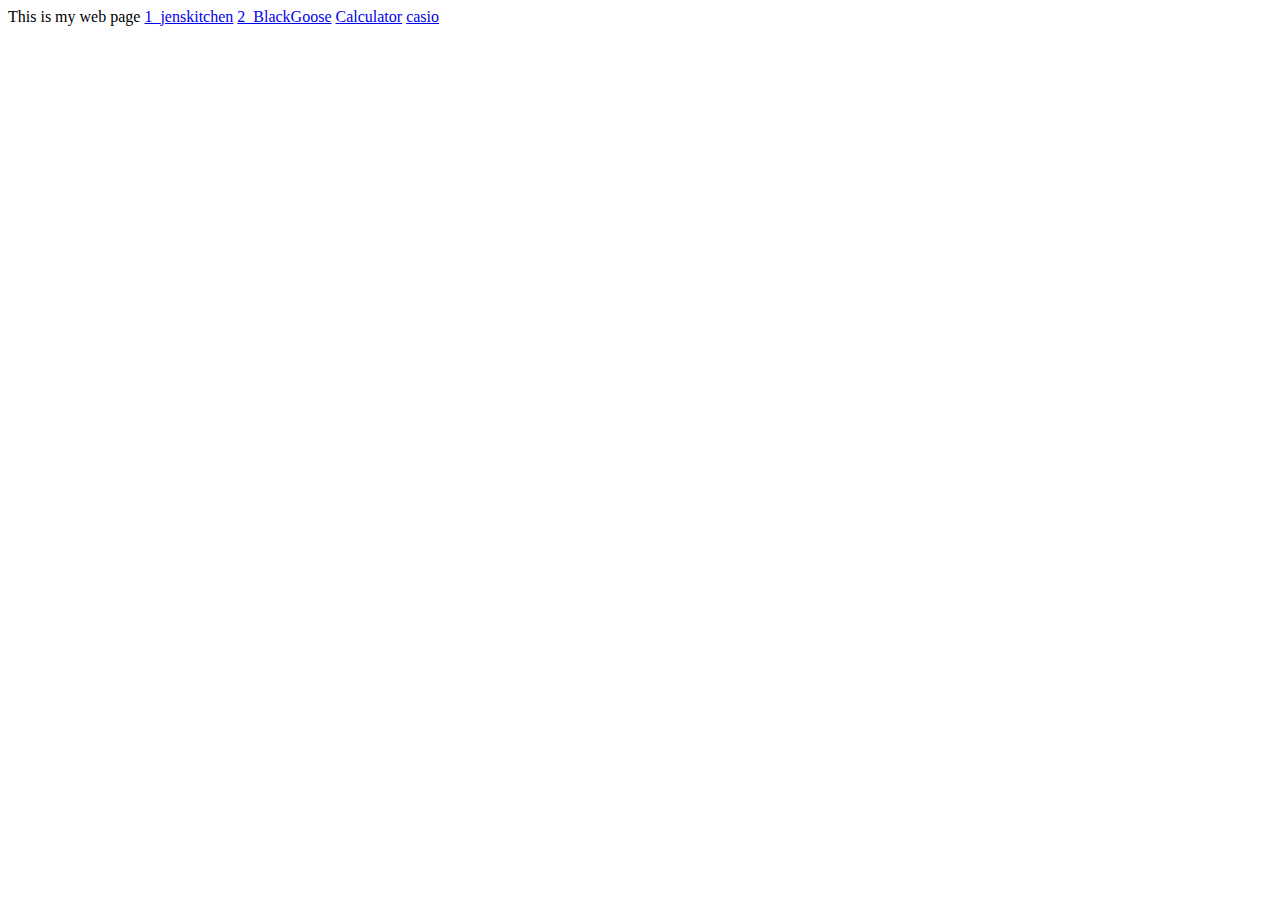
<file: index.html>
<!DOCTYPE html>
<html lang="en">
<head>
    <meta charset="UTF-8">
    <meta name="viewport" content="width=device-width, initial-scale=1.0">
    <title>Document</title>
</head>
<body>
    <h>This is my web page</h>
    <a href="./1_jenskitchen/index.html">1_jenskitchen</a>
    <a href="./2_BlackGoose/index.html">2_BlackGoose</a>
    <a href="./calculator/index.html">Calculator</a>
    <a href="./casio/index.html">casio</a>

</body>
</html>
</file>
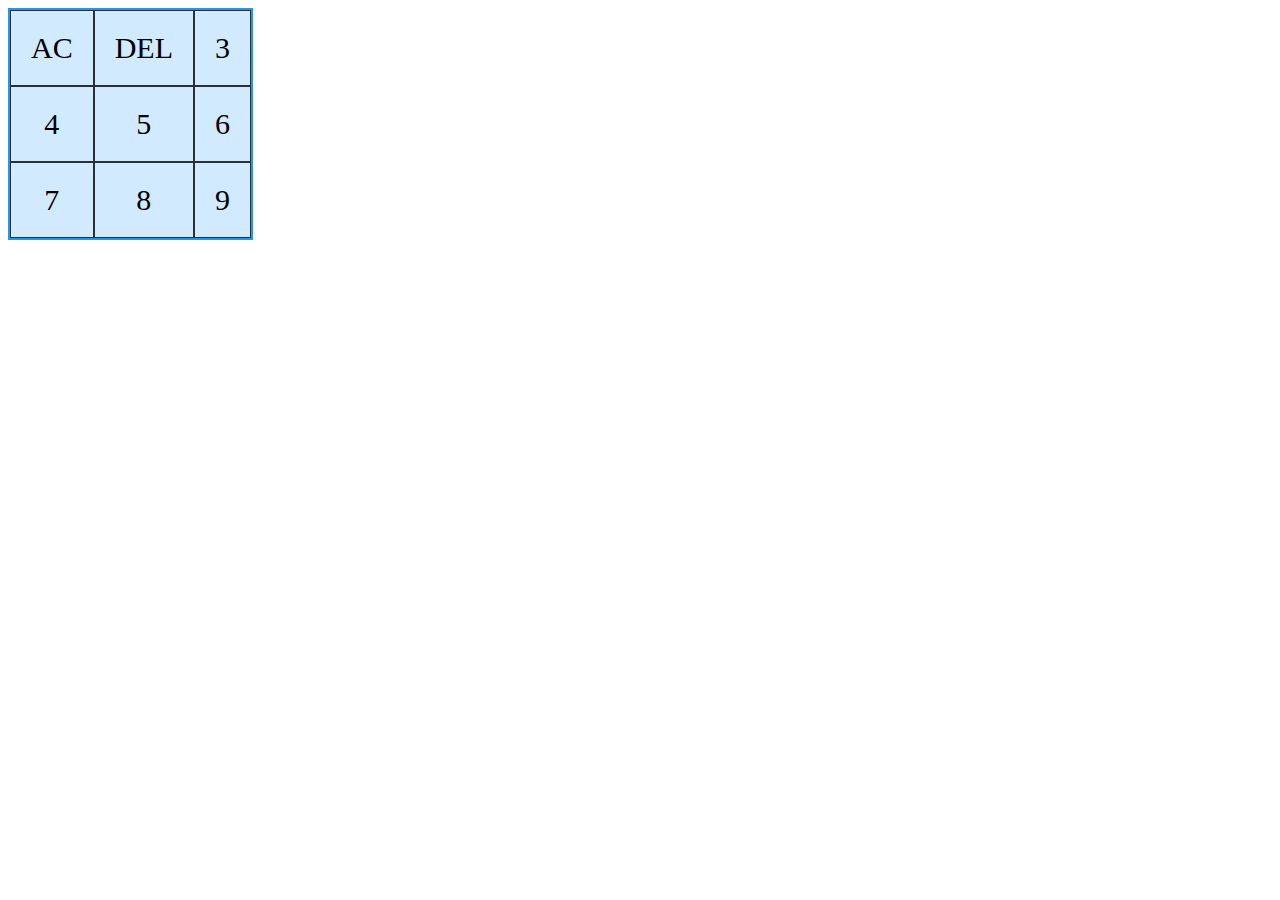
<file: calculator/index.html>
<!DOCTYPE html>
<html lang="en">
<head>
    <meta charset="UTF-8">
    <meta name="viewport" content="width=device-width, initial-scale=1.0">
    <title>Casio</title>
    <style>
        .buttons {
  display: inline-grid;
  grid-template-columns: auto auto auto;
  background-color: #2196F3;
  padding: 2px;
}

.buttons-button {
  background-color: rgba(255, 255, 255, 0.8);
  border: 1px solid rgba(0, 0, 0, 0.8);
  padding: 20px;
  font-size: 30px;
  text-align: center;
}
    </style>
</head>
<body>
    <div class="buttons">
        <div class="buttons-button" data-value="AC">AC</div>
        <div class="buttons-button">DEL</div>
        <div class="buttons-button">3</div>  
        <div class="buttons-button">4</div>
        <div class="buttons-button">5</div>
        <div class="buttons-button">6</div>  
        <div class="buttons-button">7</div>
        <div class="buttons-button">8</div>
        <div class="buttons-button">9</div>  
</body>
</html>
</file>
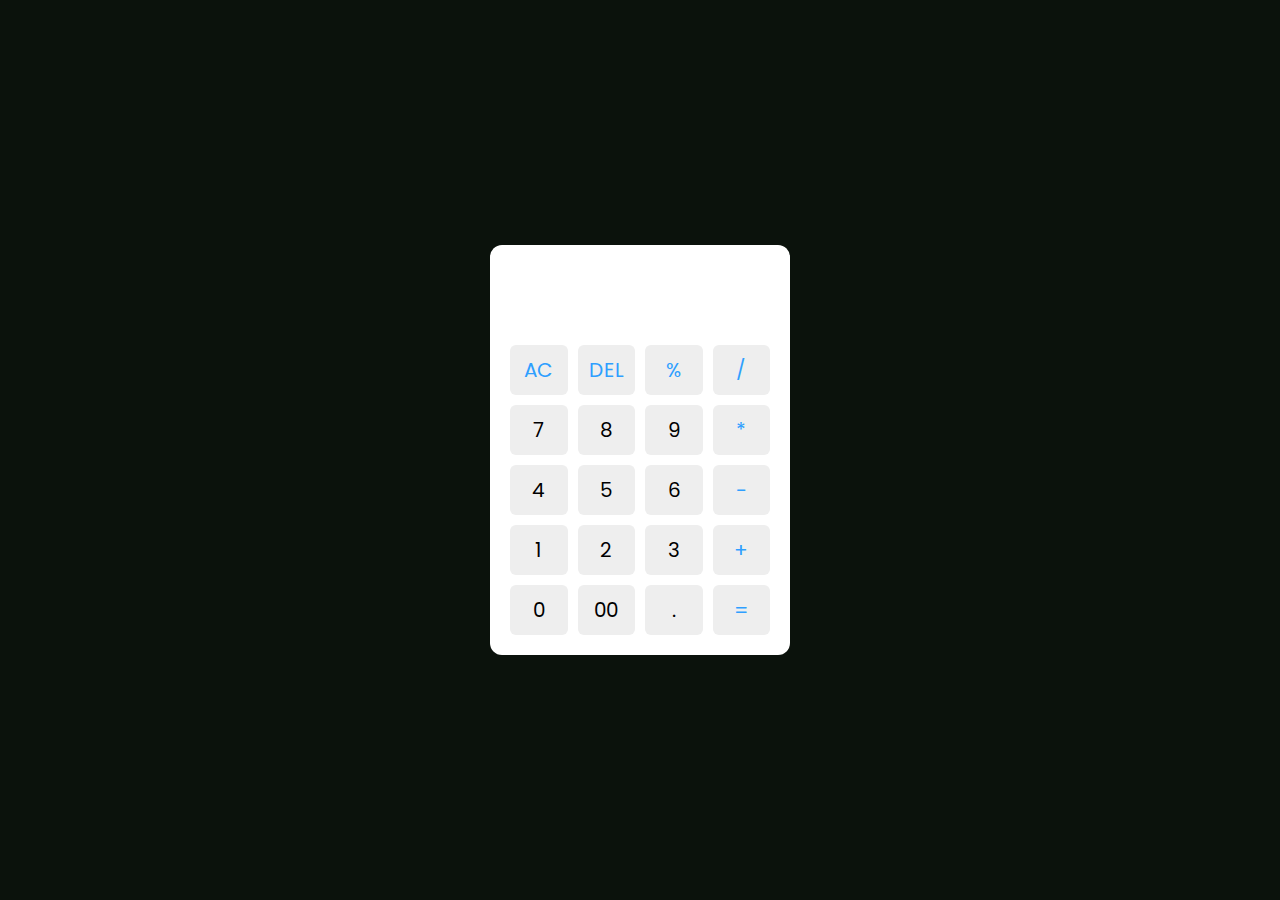
<file: casio/index.html>
<!DOCTYPE html>
<html>
  <head>
    <title>Calculator</title>
    <link rel="stylesheet" href="casio.css" />
  </head>
  <body>
    <div class="container">
      <input type="text" class="display" />

      <div class="buttons">
        <button class="operator" data-value="AC">AC</button>
        <button class="operator" data-value="DEL">DEL</button>
        <button class="operator" data-value="%">%</button>
        <button class="operator" data-value="/">/</button>

        <button data-value="7">7</button>
        <button data-value="8">8</button>
        <button data-value="9">9</button>
        <button class="operator" data-value="*">*</button>

        <button data-value="4">4</button>
        <button data-value="5">5</button>
        <button data-value="6">6</button>
        <button class="operator" data-value="-">-</button>

        <button data-value="1">1</button>
        <button data-value="2">2</button>
        <button data-value="3">3</button>
        <button class="operator" data-value="+">+</button>

        <button data-value="0">0</button>
        <button data-value="00">00</button>
        <button data-value=".">.</button>
        <button class="operator" data-value="=">=</button>
      </div>
  </body>
  </html>
</file>
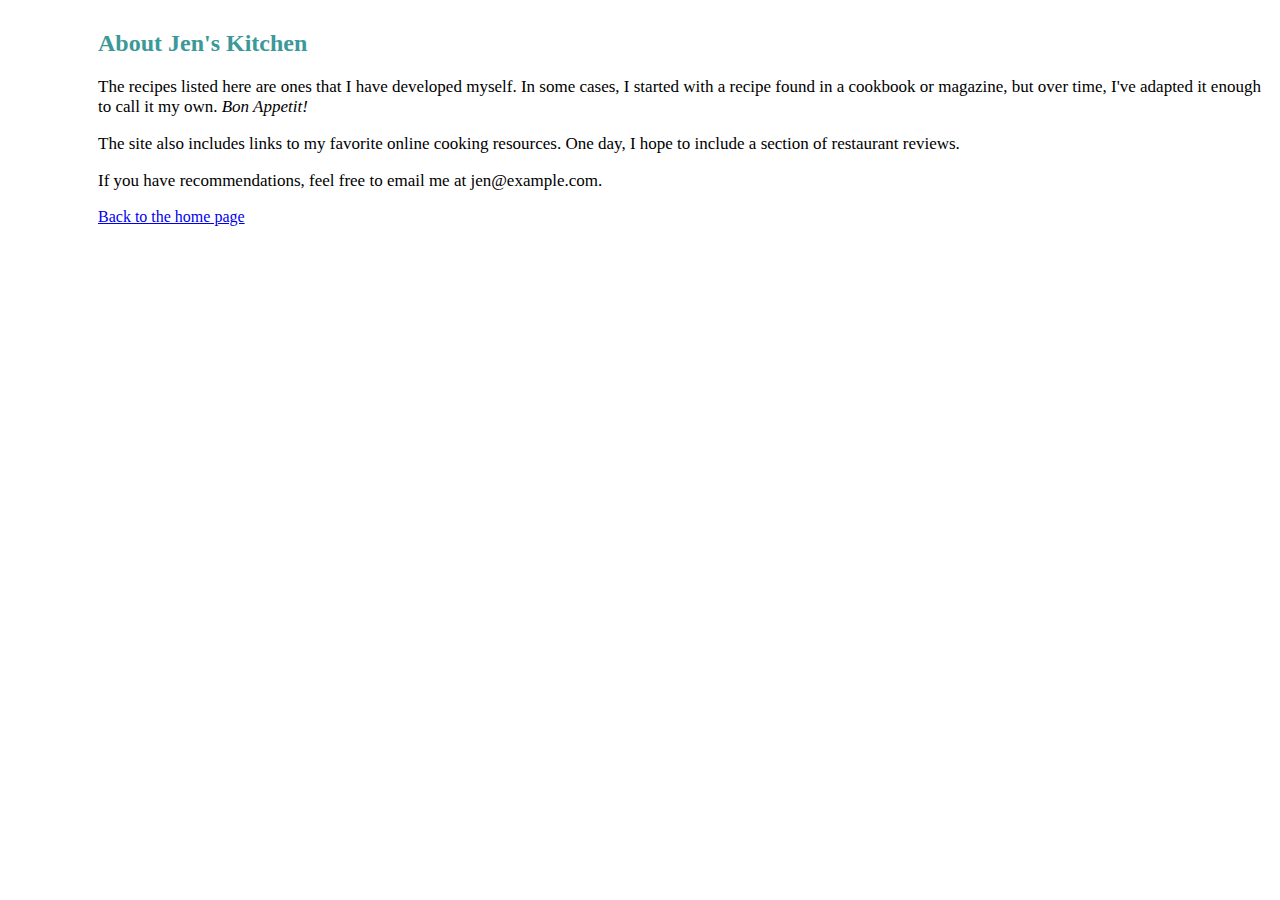
<file: 1_jenskitchen/about.html>
<!DOCTYPE html>
<html>
<head>
    <title> About Us </title>
    <style>
        h2 {
            margin-top: 30px;
            margin-left: 90px;
            color: #3c9999;
            font-family:Georgia, 'Times New Roman', Times, serif;
        }
        p {
            margin-left: 90px;
            font-size: 17px;
        }
        a {
            margin-left: 90px;
        }
    </style>
</head>
<body>
    <div>
    <h2>About Jen's Kitchen</h2>
    <p>The recipes listed here are ones that I have developed myself. In some cases, I started with a recipe found in a cookbook or magazine, but over time, I've adapted it enough to call it my own.<i> Bon Appetit! </i></p>
    <p>The site also includes links to my favorite online cooking resources. One day, I hope to include a section of restaurant reviews.</p>
    <p>If you have recommendations, feel free to email me at jen@example.com.</p>
    <a href="index.html" >Back to the home page</a>

</body>
</html>
</file>
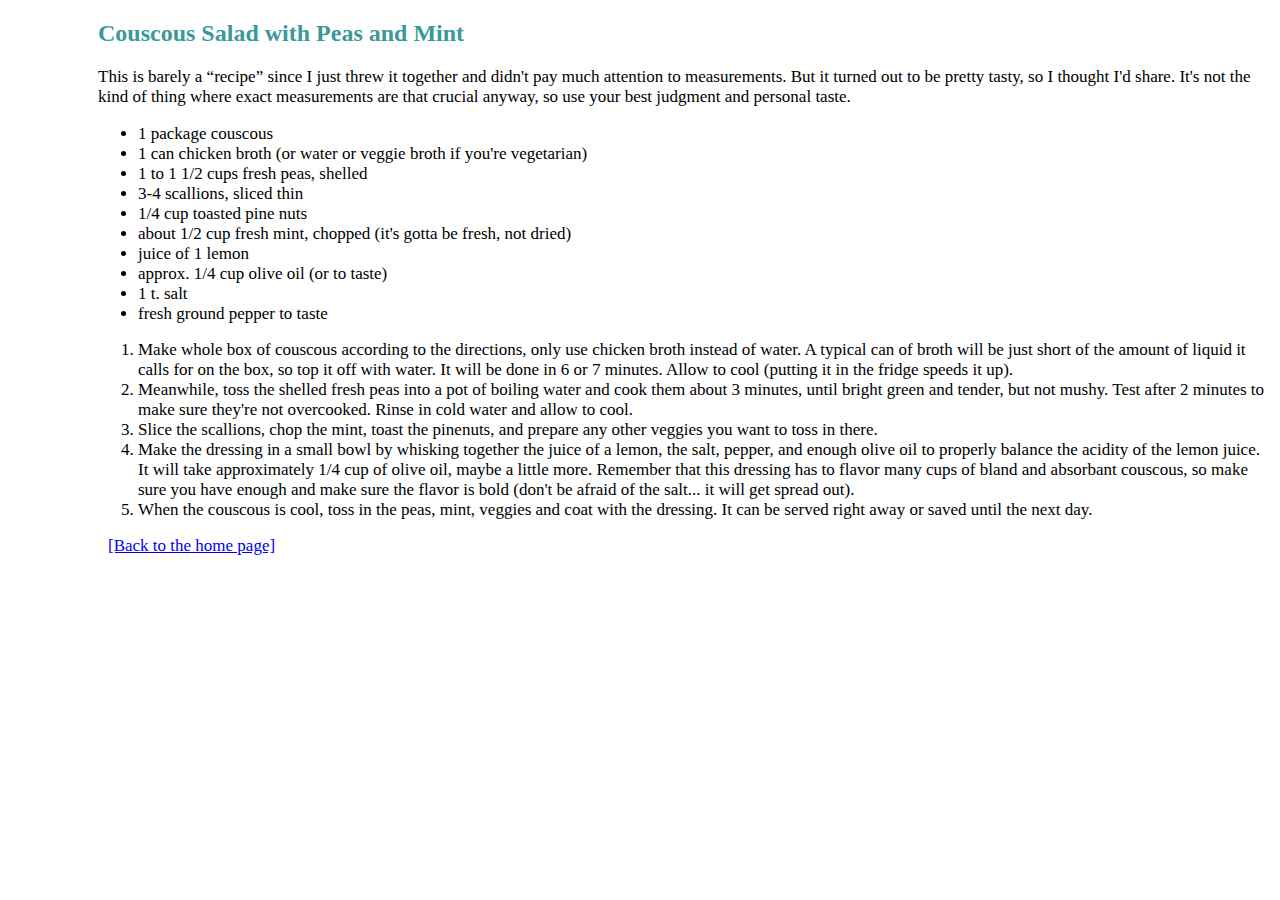
<file: 1_jenskitchen/couscous.html>
<!DOCTYPE html>
<html lang="en">
<head>
    <title>Jen's Kitchen: Couscous Salad with Peas and Mint</title>
    <link rel="stylesheet" href="jens_kitchen_style.css">
</head>
<body>
    <div>
        <h2 id="margin">Couscous Salad with Peas and Mint</h2>
        <p id="margin">This is barely a “recipe” since I just threw it together and didn't pay much attention to measurements. But it turned out to be pretty tasty, so I thought I'd share. It's not the kind of thing where exact measurements are that crucial anyway, so use your best judgment and personal taste.</p>
        <ul>
            <li>1 package couscous</li>
            <li>1 can chicken broth (or water or veggie broth if you're vegetarian)</li>
            <li>1 to 1 1/2 cups fresh peas, shelled</li>
            <li>3-4 scallions, sliced thin</li>
            <li>1/4 cup toasted pine nuts</li>
            <li>about 1/2 cup fresh mint, chopped (it's gotta be fresh, not dried)</li>
            <li>juice of 1 lemon</li>
            <li>approx. 1/4 cup olive oil (or to taste)</li>
            <li>1 t. salt</li>
            <li>fresh ground pepper to taste</li>
        </ul>
        <ol>
            <li>Make whole box of couscous according to the directions, only use chicken broth instead of water. A typical can of broth will be just short of the amount of liquid it calls for on the box, so top it off with water. It will be done in 6 or 7 minutes. Allow to cool (putting it in the fridge speeds it up).</li>
            <li>Meanwhile, toss the shelled fresh peas into a pot of boiling water and cook them about 3 minutes, until bright green and tender, but not mushy. Test after 2 minutes to make sure they're not overcooked. Rinse in cold water and allow to cool.</li>
            <li>Slice the scallions, chop the mint, toast the pinenuts, and prepare any other veggies you want to toss in there.</li>
            <li>Make the dressing in a small bowl by whisking together the juice of a lemon, the salt, pepper, and enough olive oil to properly balance the acidity of the lemon juice. It will take approximately 1/4 cup of olive oil, maybe a little more.
                Remember that this dressing has to flavor many cups of bland and absorbant couscous, so make sure you have enough and make sure the flavor is bold (don't be afraid of the salt... it will get spread out).
            </li>
            <li>When the couscous is cool, toss in the peas, mint, veggies and coat with the dressing. It can be served right away or saved until the next day.</li>
        </ol>
    <a href="index.html" style="margin: 100px; font-family: serif; font-size:17px;">[Back to the home page]</a>
    </div>
</body>
</html>
</file>
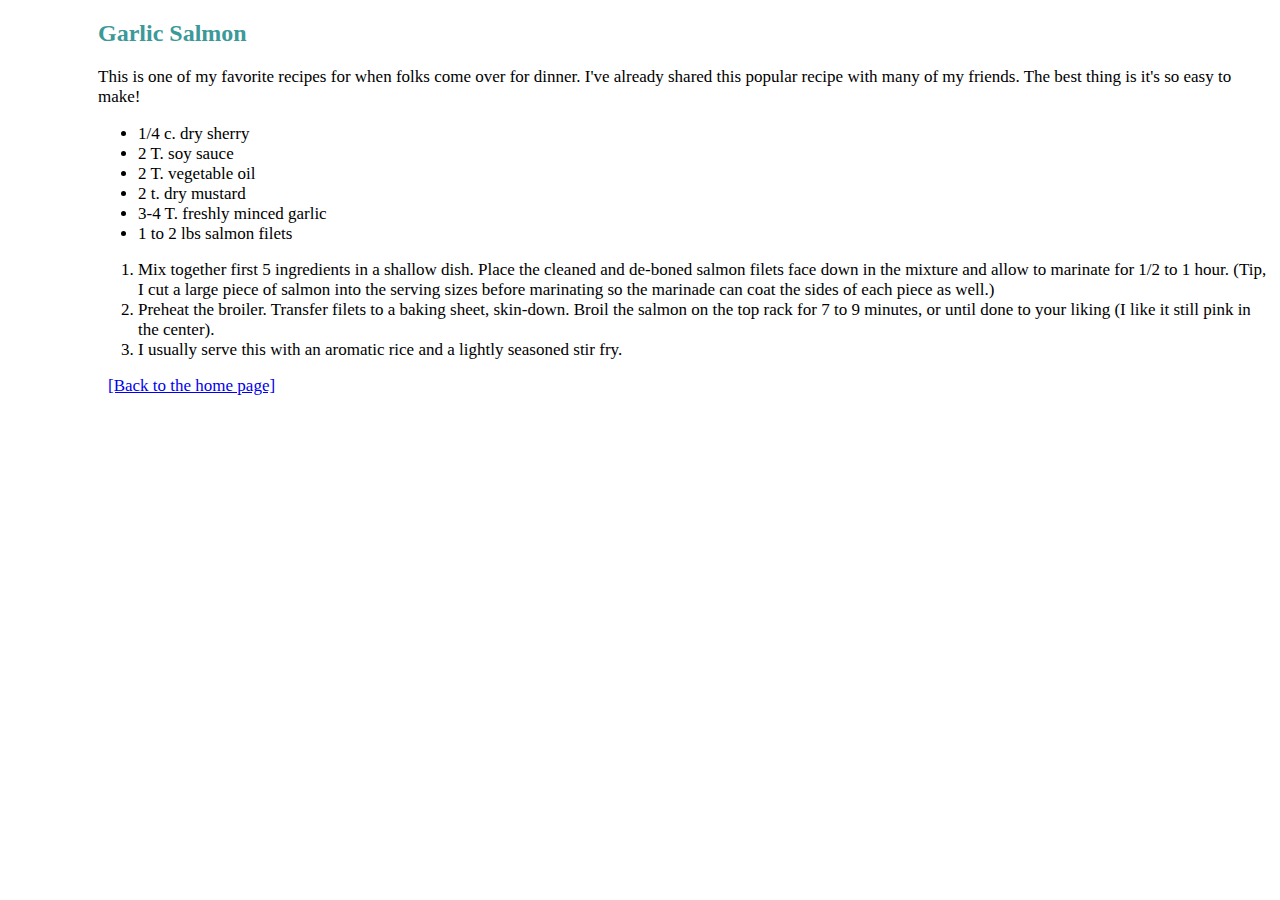
<file: 1_jenskitchen/gsalmon.html>
<!DOCTYPE html>
<html>
<head>
    <title>Jen's Kitchen: Garlic Salmon</title>
    <link rel="stylesheet" href="jens_kitchen_style.css">
</head>
<body>
    <div>
        <h2 id="margin">Garlic Salmon</h2>
        <p id="margin">This is one of my favorite recipes for when folks come over for dinner. I've already shared this popular recipe with many of my friends. The best thing is it's so easy to make!</p>
        <ul>
            <li>1/4 c. dry sherry</li>
            <li>2 T. soy sauce</li>
            <li>2 T. vegetable oil</li>
            <li>2 t. dry mustard</li>
            <li>3-4 T. freshly minced garlic</li>
            <li>1 to 2 lbs salmon filets</li>
        </ul>
        <ol>
            <li>Mix together first 5 ingredients in a shallow dish. Place the cleaned and de-boned salmon filets face down in the mixture and allow to marinate for 1/2 to 1 hour. (Tip, I cut a large piece of salmon into the serving sizes before marinating so the marinade can coat the sides of each piece as well.)</li>
            <li>Preheat the broiler. Transfer filets to a baking sheet, skin-down. Broil the salmon on the top rack for 7 to 9 minutes, or until done to your liking (I like it still pink in the center).</li>
            <li>I usually serve this with an aromatic rice and a lightly seasoned stir fry.</li>
        </ol>
        <a href="index.html" style="margin: 100px; font-family: serif; font-size:17px;">[Back to the home page]</a>
    </div>
</body>
</html>
</file>
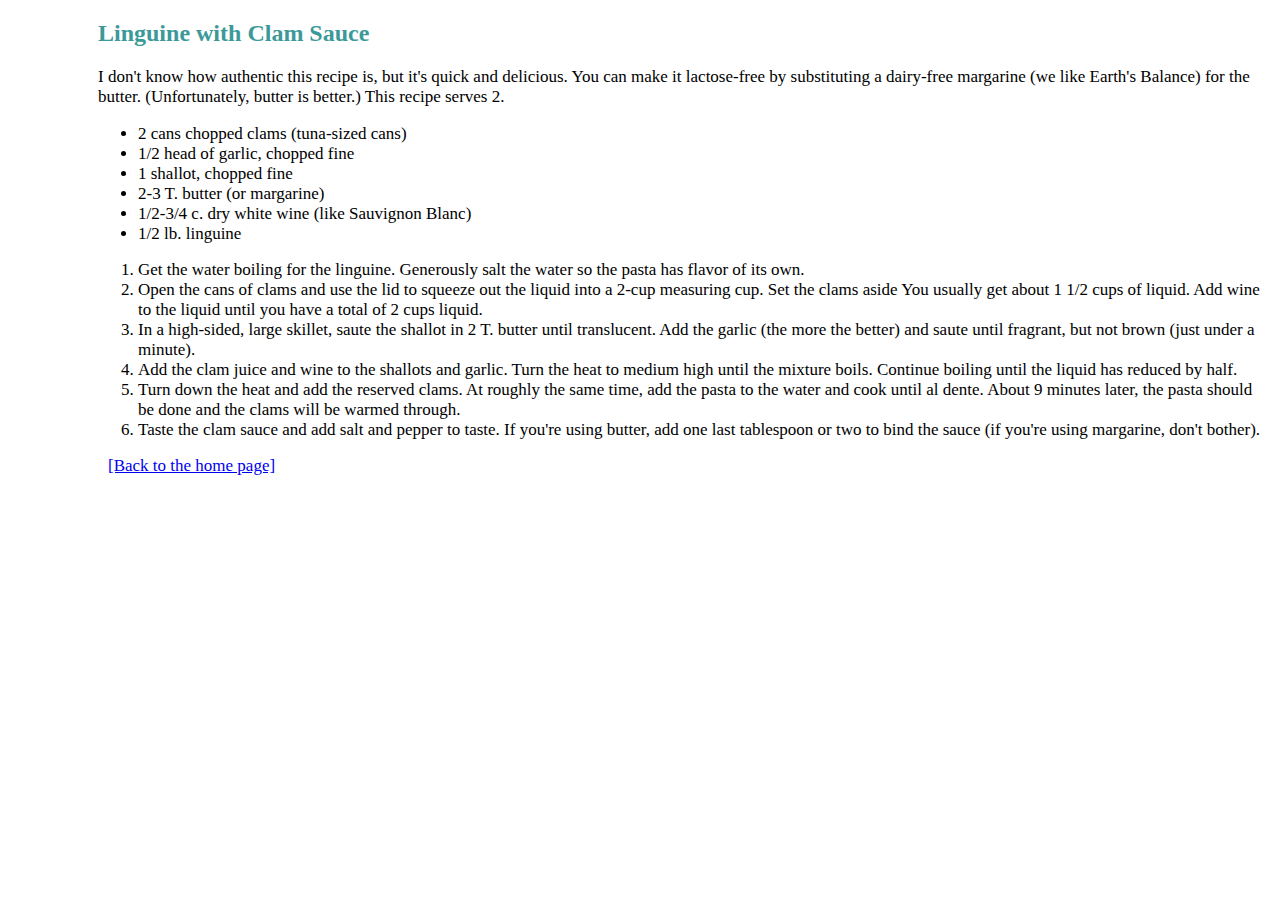
<file: 1_jenskitchen/linguine.html>
<!DOCTYPE html>
<html>
<head>
    <title>Jen's Kitchen: Liguine with Clam Sauce</title>
    <link rel="stylesheet" href="jens_kitchen_style.css">
</head>
<body>
    <div>
        <h2 id="margin">Linguine with Clam Sauce</h2>
        <p id="margin">I don't know how authentic this recipe is, but it's quick and delicious. You can make it lactose-free by substituting a dairy-free margarine (we like Earth's Balance) for the butter. (Unfortunately, butter is better.) This recipe serves 2.</p>
    <ul>
        <li>2 cans chopped clams (tuna-sized cans)</li>
        <li>1/2 head of garlic, chopped fine</li>
        <li>1 shallot, chopped fine</li>
        <li>2-3 T. butter (or margarine)</li>
        <li>1/2-3/4 c. dry white wine (like Sauvignon Blanc)</li>
        <li>1/2 lb. linguine</li>
    </ul>
    <ol>
        <li>Get the water boiling for the linguine. Generously salt the water so the pasta has flavor of its own.</li>
        <li>Open the cans of clams and use the lid to squeeze out the liquid into a 2-cup measuring cup. Set the clams aside You usually get about 1 1/2 cups of liquid. Add wine to the liquid until you have a total of 2 cups liquid.</li>
        <li>In a high-sided, large skillet, saute the shallot in 2 T. butter until translucent. Add the garlic (the more the better) and saute until fragrant, but not brown (just under a minute).</li>
        <li>Add the clam juice and wine to the shallots and garlic. Turn the heat to medium high until the mixture boils. Continue boiling until the liquid has reduced by half.</li>
        <li>Turn down the heat and add the reserved clams. At roughly the same time, add the pasta to the water and cook until al dente. About 9 minutes later, the pasta should be done and the clams will be warmed through.</li>
        <li>Taste the clam sauce and add salt and pepper to taste. If you're using butter, add one last tablespoon or two to bind the sauce (if you're using margarine, don't bother).</li>
    </ol>
    <a href="index.html" style="margin: 100px; font-family: serif; font-size:17px;">[Back to the home page]</a>
    </div>
</body>
</html>
</file>
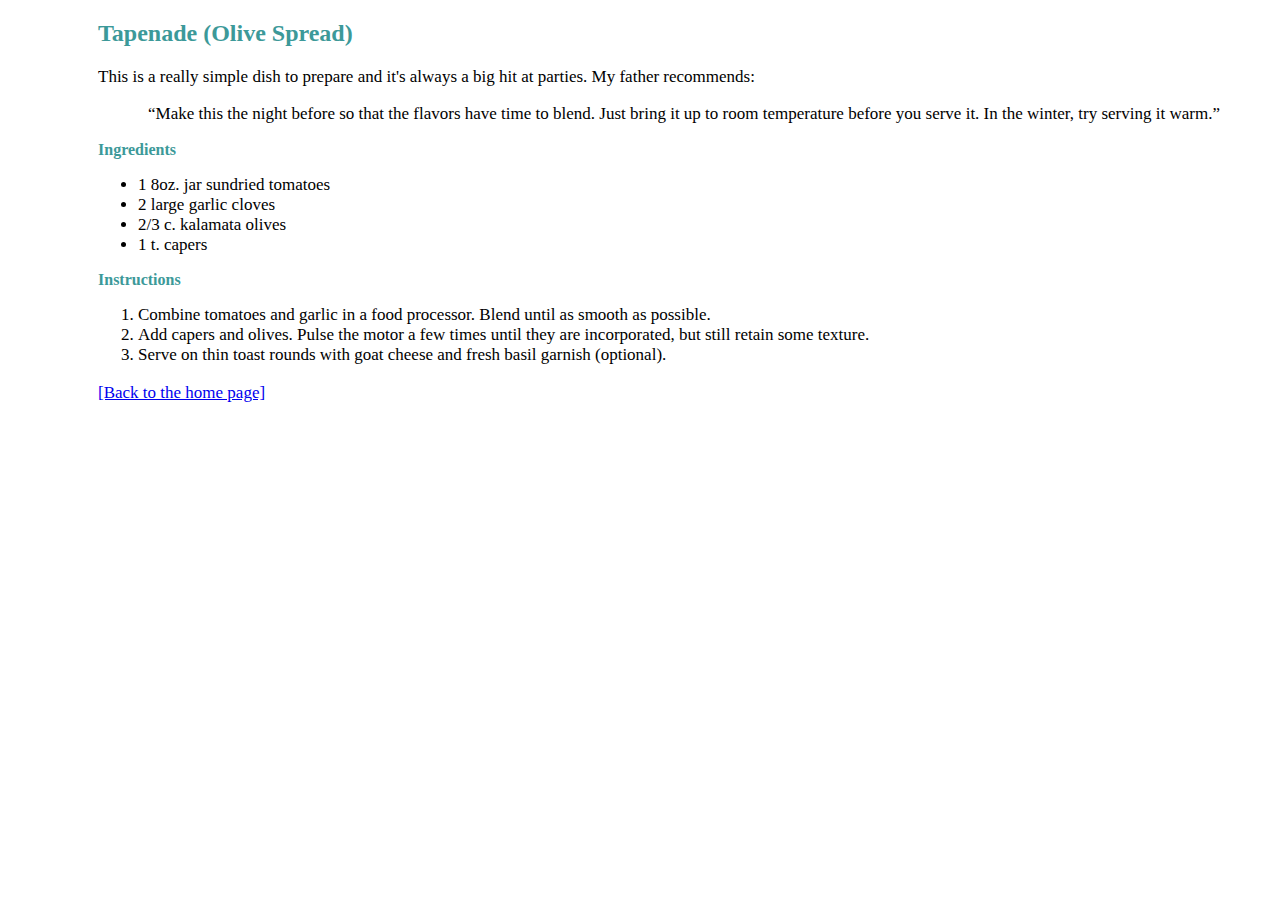
<file: 1_jenskitchen/tapenade.html>
<!DOCTYPE html>
<html>
<head>
    <title>Jen's Kitchen: Tapenade</title>
    <link rel="stylesheet" href="jens_kitchen_style.css">
</head>
<body>
    <div>
    <h2 id="margin"> Tapenade (Olive Spread) </h2>
    <p id="margin">This is a really simple dish to prepare and it's always a big hit at parties. My father recommends:</p>
    <blockquote>
    <p id="margin" style="margin-left: 100px;"><q>Make this the night before so that the flavors have time to blend. Just bring it up to room temperature before you serve it. In the winter, try serving it warm.</q></p>
    </blockquote>
    <h3 id="margin"> Ingredients </h3>
    <ul>
        <li> 1 8oz. jar sundried tomatoes </li>
        <li> 2 large garlic cloves </li>
        <li> 2/3 c. kalamata olives </li>
        <li> 1 t. capers </li>
    </ul>
    <h3 id="margin"> Instructions </h3>
    <ol>
        <li> Combine tomatoes and garlic in a food processor. Blend until as smooth as possible. </li>
        <li> Add capers and olives. Pulse the motor a few times until they are incorporated, but still retain some texture. </li>
        <li> Serve on thin toast rounds with goat cheese and fresh basil garnish (optional). </li><br>
        <a href="index.html" style="margin: 50px; font-family: serif; font-size:17px;">[Back to the home page]</a>
    </ol>
</div>
</body>
</html>
</file>
<file: casio/casio.css>
@import url("https://fonts.googleapis.com/css2?family=Poppins:wght@300;400;500;600;700&display=swap");
* {
  margin: 0;
  padding: 0;
  box-sizing: border-box;
  font-family: "Poppins", sans-serif;
}
body {
  height: 100vh;
  display: flex;
  align-items: center;
  justify-content: center;
  background: #0b120c;
}
.container {
  max-width: 300px;
  width: 100%;
  border-radius: 12px;
  padding: 10px 20px 20px;
  background: #fff;
}
.display {
  height: 80px;
  width: 100%;
  outline: none;
  border: none;
  text-align: right;
  margin-bottom: 10px;
  font-size: 25px;
  color: #000e1a;
  pointer-events: none;
}
.buttons {
  display: grid;
  grid-gap: 10px;
  grid-template-columns: repeat(4, 1fr);
}
.buttons button {
  padding: 10px;
  border-radius: 6px;
  border: none;
  font-size: 20px;
  cursor: pointer;
  background-color: #eee;
}

.operator {
  color: #2f9fff;
}
</file>
<file: 1_jenskitchen/jens_kitchen_style.css>
img {
    margin-top: 25px;
}
#margin { 
    margin-left: 90px;
}
a {
    font-size: 17px;
}
h2 {
    font-family:Georgia, 'Times New Roman', Times, serif;
    color: #3c9999;    
}
h3 {
    font-family: verdana;
    font-size: 16px;
    color: #3c9999;
}
p {
    font-size: 17px;
}
li {
    margin-left: 90px;
    font-size: 17px;
}
</file>
